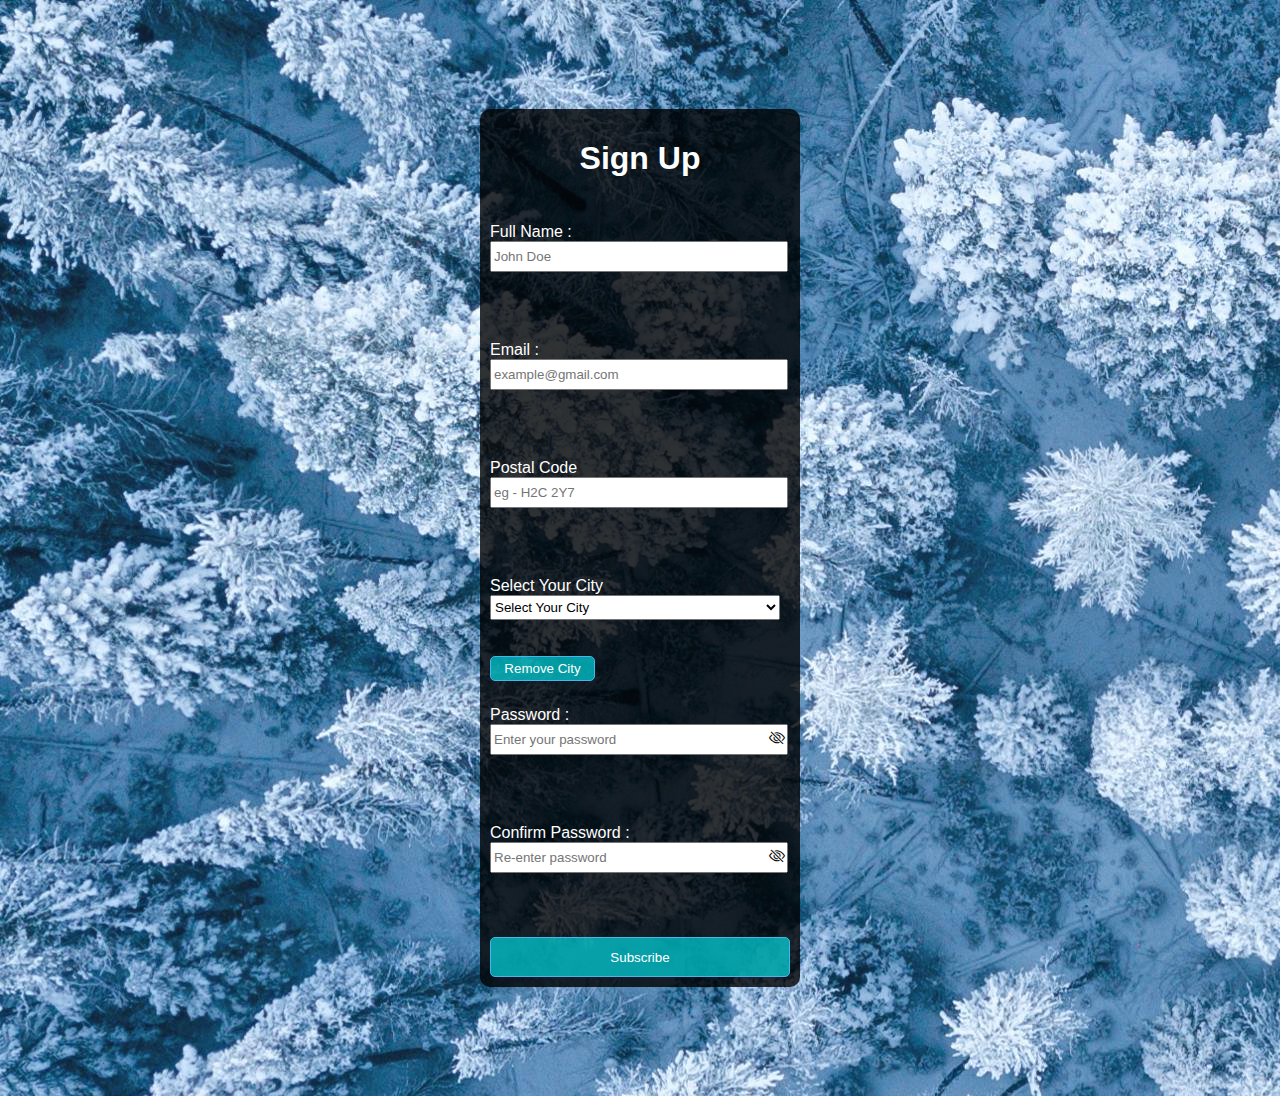
<file: form/index.html>
<!DOCTYPE html>
<html lang="en">
<head>
    <meta charset="UTF-8">
    <meta name="viewport" content="width=device-width, initial-scale=1.0">
    <title>Java Form</title>
    <meta name="viewport" content="width=device-width, initial-scale=1.0">
    <script type="text/javascript" defer src="script.js"></script>
    <link href="style.css" rel="stylesheet">
    <link href="https://cdn.jsdelivr.net/npm/bootstrap-icons@1.3.0/font/bootstrap-icons.css" rel="stylesheet">
</head>
<body>

    <div class="container">

          <form id="form" novalidate>
            <h1>Sign Up</h1>

              <div class="input">
                 <label for="firstname"> Full Name : </label><br>
                 <input type="text" id="firstname" placeholder="John Doe" ><br>
                   <!-- Error message to display -->
                   <div class="error"></div>
                

                </div>

                 <div class="input">
                   <label for="email">Email :</label><br>
                    <input type="email" id="email" placeholder="example@gmail.com"><br>
                     <div class="error"></div>
                </div>
                
                <div class="input password-input">
                  <label for="postal"> Postal Code </label><br>
                   <input id="postal"  type="text" placeholder="eg - H2C 2Y7"><br>
                  
                    <div class="error"></div>
                  </div>

                  <div class="input password-input">
                    <label for="city"> Select Your City </label><br>
                    <select id="city" >
                        <option value="holder">Select Your City</option>
                        <option value="Montreal">Montreal</option>
                        <option value="Ottawa">Ottawa</option>
                        <option value="Trois-Rivières">Trois-Rivières</option>
                        <option value="New York">New York</option>
                        <option value="Drummondville">Drummondville</option>
                    </select>
                    <div class="error"></div>
                    <button id="remove" type="button" onclick="Rcity()">Remove City</button>
                      
                    </div>
                   

             <div class="input password-input">
              <label for="password"> Password : </label><br>
               <input id="password"  type="password" placeholder="Enter your password"><br>
                 <i class="bi bi-eye-slash" id="togglePassword" onclick="togglePassword()"></i>
                <div class="error"></div>
              </div>

              <div class="input password-input">
                <label> Confirm Password : </label><br>
                 <input id="Cpassword"  type="password" placeholder="Re-enter password"><br>
                 <i class="bi bi-eye-slash" id="togglePassword2" onclick="togglePassword2()"></i>
                  <div class="error"></div>
                </div>

             

                   <button type="submit" id="subbutt" onclick="openpopup()">Subscribe</button>
        </form>
        <div class="popup" id="popup">
          <img src="confirm2.png">
          <h2>CONFIRM YOUR INFO</h2>
          <div id="infopop"></div>
          <div class="buttoncontainer">
         <button class="popbutton" id="popbuttonC" onclick="downloadFile()">Confirm</button>
         <button class="popbutton" type="reset" onclick="closepopup()">Cancel</button>
        </div>
        </div>
    </div>

       
</body>
</html>
</file>
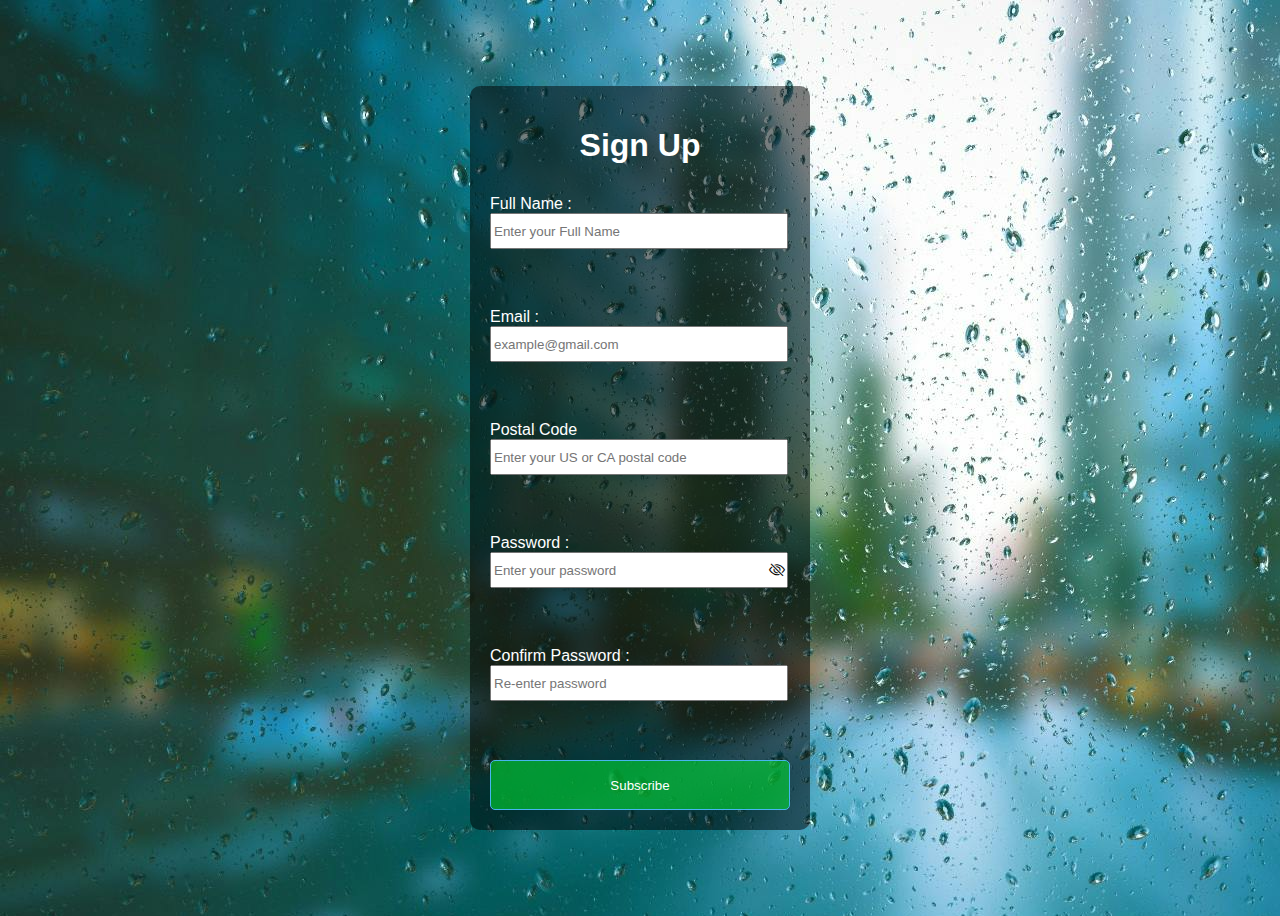
<file: javaform.html>
<!DOCTYPE html>
<html lang="en">
<head>
    <meta charset="UTF-8">
    <meta name="viewport" content="width=device-width, initial-scale=1.0">
    <title>Java Form</title>
    <meta name="viewport" content="width=device-width, initial-scale=1.0">
    <script type="text/javascript" defer src="java.js"></script>
    <link href="form.css" rel="stylesheet">
    <link href="https://cdn.jsdelivr.net/npm/bootstrap-icons@1.3.0/font/bootstrap-icons.css" rel="stylesheet">
</head>
<body>

    <div class="container">

          <form id="form" >
            <h1>Sign Up</h1>

              <div class="input">
                 <label for="firstname"> Full Name : </label><br>
                 <input type="text" id="firstname" placeholder="Enter your Full Name" ><br>
                   <!-- Error message to display -->
                   <div class="error"></div>
                   <div class="success"></div>

                </div>

                 <div class="input">
                   <label for="email">Email :</label><br>
                    <input type="email" id="email" placeholder="example@gmail.com"><br>
                     <div class="error"></div>
                </div>
                
                <div class="input password-input">
                  <label for="postal"> Postal Code </label><br>
                   <input id="postal"  type="text" placeholder="Enter your US or CA postal code"><br>
                  
                    <div class="error"></div>
                  </div>

             <div class="input password-input">
              <label for="password"> Password : </label><br>
               <input id="password"  type="password" placeholder="Enter your password"><br>
                 <i class="bi bi-eye-slash" id="togglePassword" onclick="togglePassword()"></i>
                <div class="error"></div>
              </div>

              <div class="input password-input">
                <label> Confirm Password : </label><br>
                 <input id="Cpassword"  type="password" placeholder="Re-enter password"><br>
                
                  <div class="error"></div>
                </div>

             

                   <button type="submit" id="subbutt" onclick="openpopup()">Subscribe</button>
        </form>
        <div class="popup" id="popup">
          <img src="confirm2.png">
          <h2>CONFIRM YOUR INFO</h2>
          <div id="infopop"></div>
          <div class="buttoncontainer">
         <button class="popbutton"><a href="//https:www.codeacademy.com">Confirm</a></button>
         <button class="popbutton" type="reset" onclick="closepopup()">Cancel</button>
        </div>
        </div>
    </div>

       
</body>
</html>
</file>
<file: form/style.css>
body{
    background-image: url(back.jpg);
   background-color: rgb(255, 255, 255);
  
   font: 100% /normal sans-serif;
   
}

/* to center the form */
.container{
display: flex;
justify-content: center;
align-items: center;
height: 120vh;

}

#form{
   width: 300px;
   /* background-image: url(formback.jpg); */
   background-color: rgba(0, 0, 0, 0.8);
   padding: 10px;
   border-radius: 10px;
   color: white;
   font-family:Arial, Helvetica, sans-serif ;
   font-style:bold;
  
}

#form input[type="text"],
#form input[type="email"],
#form input[type="password"] {
   display: block;
   width: calc(100% - 10px);
   height: 25px;
   margin-bottom: 5px;

}

#form select{
    display: block;
    width: calc(100% - 10px);
    height: 25px;
    margin-bottom: 5px;
}

#form button{
   width:100% ;
   height: 40px;
   background-color: rgba(0, 247, 255, 0.6);
   color: white;
  border-radius: 5px;
  border: 1px solid rgb(71, 181, 240);
  margin-top: 20px;
  cursor: pointer;
}

#form button#remove{
    width:35% ;
    height: 25px;
    background-color: rgba(0, 247, 255, 0.6);
    color: white;
   border-radius: 5px;
   border: 1px solid rgb(71, 181, 240);
   margin-top: 10px;
   cursor: pointer;
   ;
 }

 .hide-button{
    visibility: hidden;
 }

#form h1{
   text-align: center;
}

#form label{
display: inline-block;
margin-top: 25px;
}

.password-input {
   position: relative;
}

/* moving the eye around */
#togglePassword {
   position: absolute;
   top: 53%;
   right:5px;
   transform: translateY(-50%);
   cursor: pointer;
}

#togglePassword2 {
    position: absolute;
    top: 53%;
    right:5px;
    transform: translateY(-50%);
    cursor: pointer;
 }

.input.success input{
  border-color: blue;
}

.error{
   border-color: rgb(255, 0, 0);
   font-size: 12px;
   height: 11px;
   color:red;
  margin-bottom: 10px;
  font-style:bold;
  font-family: Verdana, Geneva, Tahoma, sans-serif;
  
}

.success{
   color: green;
}

.popup{
   width: 400px;
   background-color:rgba(0, 0, 0, 0.8);
   border-radius: 6px;
   position: absolute;
   top: 0;
   left: 50%;
   transform: translate(-50%,-50%) scale(0.1);
   text-align: center;
   padding: 0 30px 30px;
   color: #ffffff;
   font-family:Arial, Helvetica, sans-serif ;
   justify-content: center;
   align-items: center;
   visibility: hidden;
   transition: transform 0.4s, top 0.4s;
   /* background-image: url("formback.jpg"); */
}

.open-popup{
   visibility: visible;
   top: 50%;
   transform: translate(-50%,-50%) scale(1);
}
.popup img{
   width: 100px;
   margin-top: -50px;
   border-radius: 50%;
   box-shadow: 0 2px 5px rgba(0, 0, 0, 2);
}

.popup h2{
   font-size: 38px;
   font-weight: 500;
   margin: 30px 0 10px;
}

.popup button{
   width: 50%;
   margin-top: 50px;
   padding: 10px 0;
   background-color:rgba(33, 160, 244, 0.6) ;
   border-radius: 5px;
    margin: 0 10px;   
    border: 1px solid rgb(71, 181, 240) ;
    color: white;
    cursor: pointer;
    box-shadow: 0 2px 5px rgba(0, 0, 0, 2);
}

.popup a{
   text-decoration: none;
   color: white;
}

.buttoncontainer{
   display: flex;
   flex-direction: row;
}

.bi-eye-slash{
   color: black;
}
</file>
<file: form.css>
body{
     background-image: url(back.jpg);
    background-color: rgb(45, 12, 91);
   
    font: 100% /normal sans-serif;
    
}

/* to center the form */
.container{
 display: flex;
 justify-content: center;
 align-items: center;
 height: 100vh;

}

#form{
    width: 300px;
    /* background-image: url(formback.jpg); */
    background-color: rgba(0, 0, 0, 0.5);
    padding: 20px;
    border-radius: 10px;
    color: white;
    font-family:Arial, Helvetica, sans-serif ;
    font-style:bold;
   
}

#form input[type="text"],
#form input[type="email"],
#form input[type="password"] {
    display: block;
    width: calc(100% - 10px);
    height: 30px;
    margin-bottom: 10px;

}

#form button{
    width:100% ;
    height: 50px;
    background-color: rgba(0, 219, 51, 0.6);
    color: white;
   border-radius: 5px;
   border: 1px solid rgb(71, 181, 240);
   margin-top: 10px;
   cursor: pointer;
}

#form h1{
    text-align: center;
}

#form label{
display: inline-block;
margin-top: 10px;
}

.password-input {
    position: relative;
}

/* moving the eye around */
#togglePassword {
    position: absolute;
    top: 45%;
    right:5px;
    transform: translateY(-50%);
    cursor: pointer;
}

.input.success input{
   border-color: blue;
}

.error{
    border-color: rgb(255, 0, 0);
    font-size: 12px;
    height: 11px;
    color:red;
   margin-bottom: 10px;
   font-style:bold;
   font-family: Verdana, Geneva, Tahoma, sans-serif;
   
}

.success{
    color: green;
}

.popup{
    width: 400px;
    background-color:rgba(0, 0, 0, 0.8);
    border-radius: 6px;
    position: absolute;
    top: 0;
    left: 50%;
    transform: translate(-50%,-50%) scale(0.1);
    text-align: center;
    padding: 0 30px 30px;
    color: #ffffff;
    font-family:Arial, Helvetica, sans-serif ;
    justify-content: center;
    align-items: center;
    visibility: hidden;
    transition: transform 0.4s, top 0.4s;
    /* background-image: url("formback.jpg"); */
}

.open-popup{
    visibility: visible;
    top: 50%;
    transform: translate(-50%,-50%) scale(1);
}
.popup img{
    width: 100px;
    margin-top: -50px;
    border-radius: 50%;
    box-shadow: 0 2px 5px rgba(0, 0, 0, 2);
}

.popup h2{
    font-size: 38px;
    font-weight: 500;
    margin: 30px 0 10px;
}

.popup button{
    width: 50%;
    margin-top: 50px;
    padding: 10px 0;
    background-color:rgba(33, 244, 54, 0.6) ;
    border-radius: 5px;
     margin: 0 10px;   
     border: 1px solid rgb(71, 181, 240) ;
     color: white;
     cursor: pointer;
     box-shadow: 0 2px 5px rgba(0, 0, 0, 2);
}

.popup a{
    text-decoration: none;
    color: white;
}

.buttoncontainer{
    display: flex;
    flex-direction: row;
}

.bi-eye-slash{
    color: black;
}
</file>
